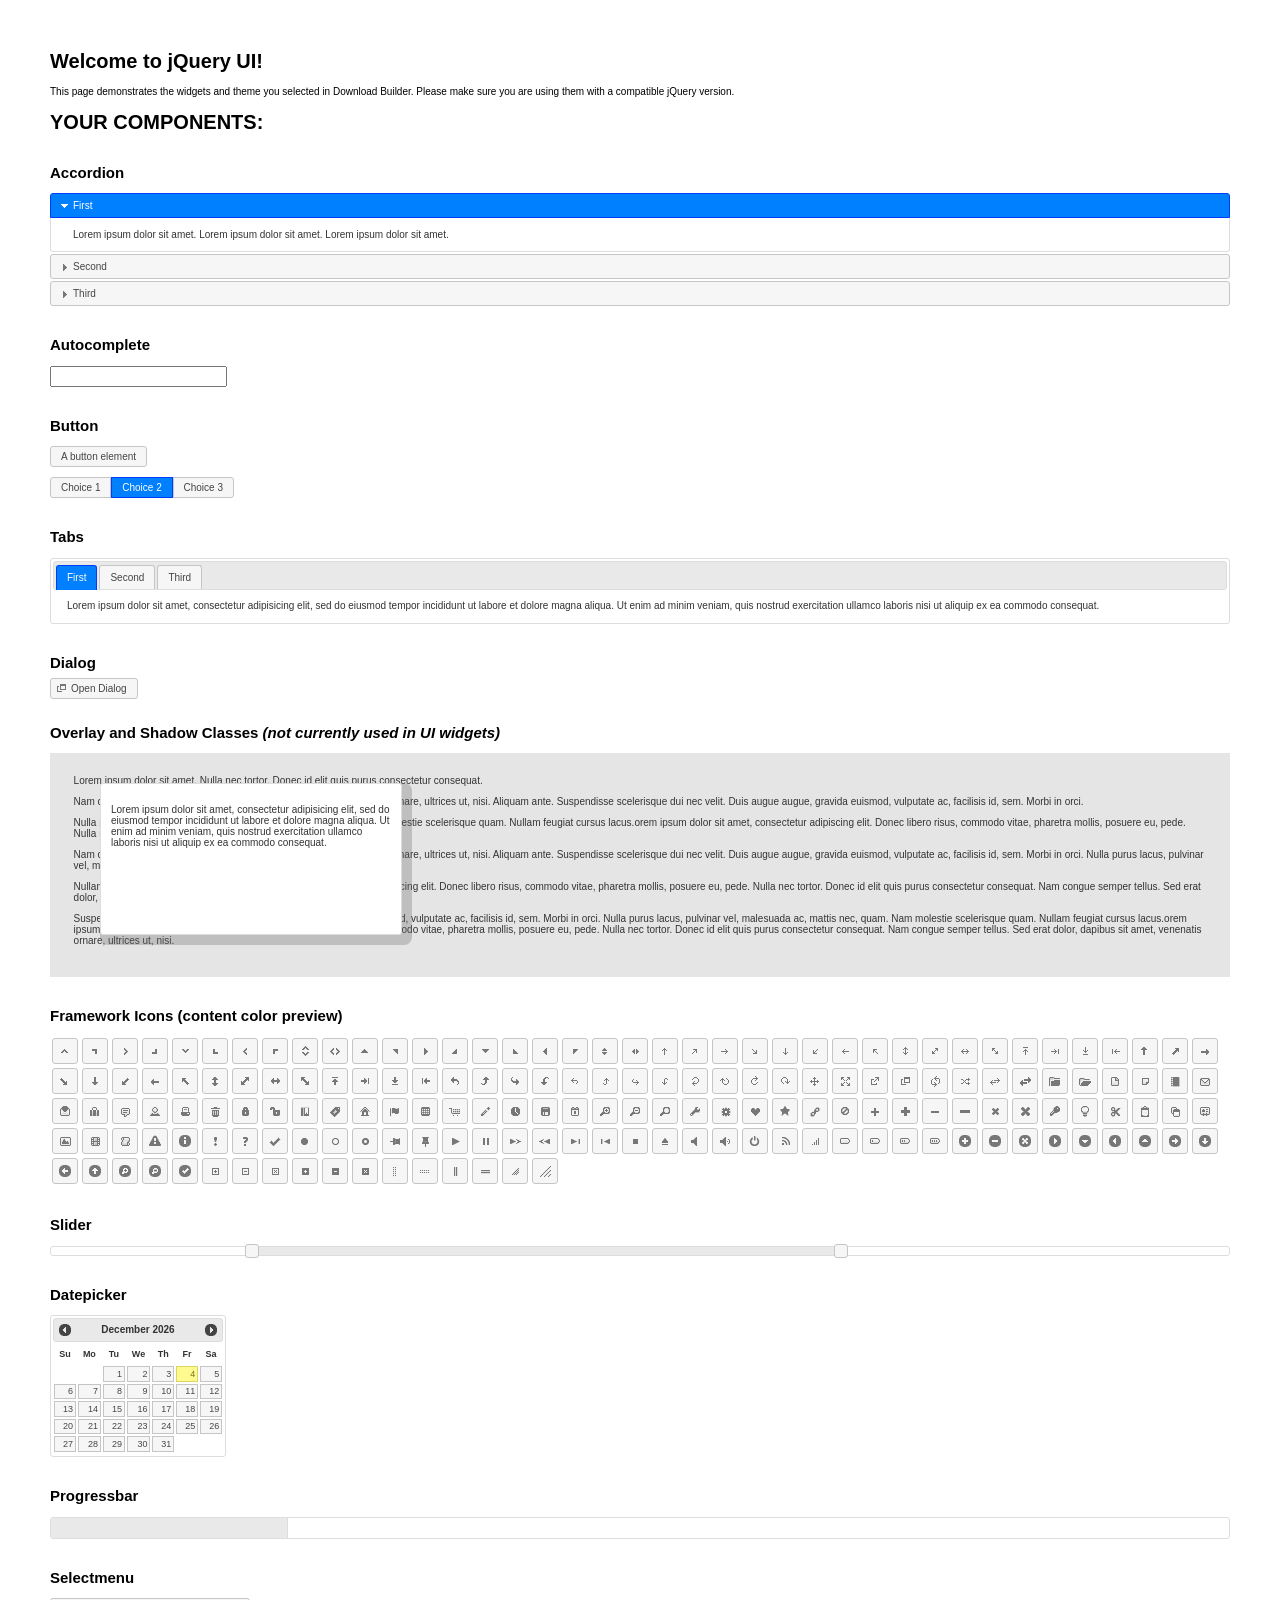
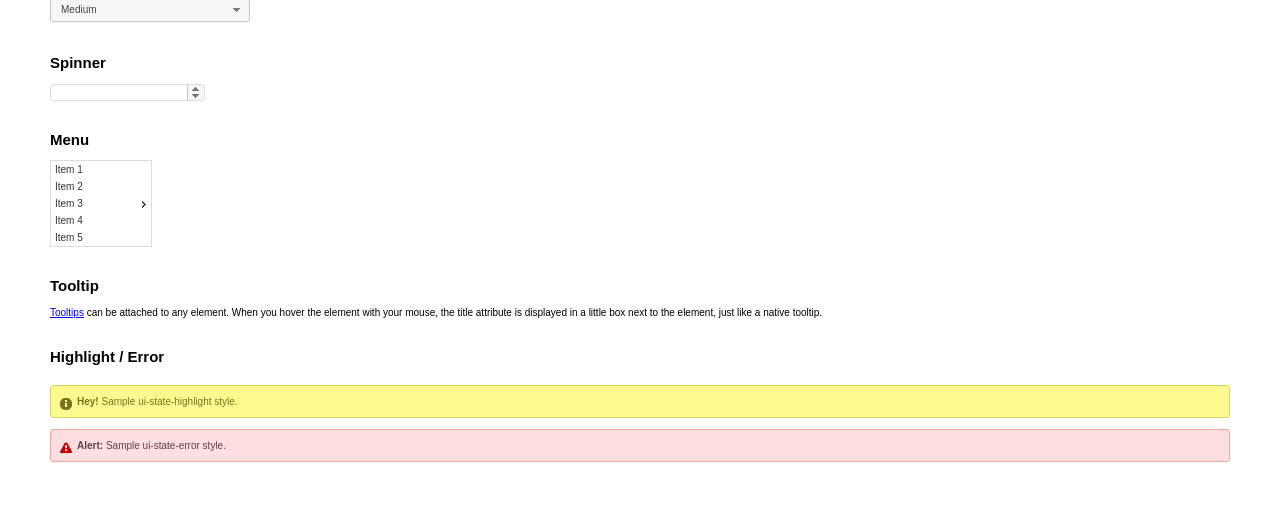
<file: _assets/scripts/jquery-ui-1.11.3/index.html>
<!doctype html>
<html lang="us">
<head>
	<meta charset="utf-8">
	<title>jQuery UI Example Page</title>
	<link href="jquery-ui.css" rel="stylesheet">
	<style>
	body{
		font: 62.5% "Trebuchet MS", sans-serif;
		margin: 50px;
	}
	.demoHeaders {
		margin-top: 2em;
	}
	#dialog-link {
		padding: .4em 1em .4em 20px;
		text-decoration: none;
		position: relative;
	}
	#dialog-link span.ui-icon {
		margin: 0 5px 0 0;
		position: absolute;
		left: .2em;
		top: 50%;
		margin-top: -8px;
	}
	#icons {
		margin: 0;
		padding: 0;
	}
	#icons li {
		margin: 2px;
		position: relative;
		padding: 4px 0;
		cursor: pointer;
		float: left;
		list-style: none;
	}
	#icons span.ui-icon {
		float: left;
		margin: 0 4px;
	}
	.fakewindowcontain .ui-widget-overlay {
		position: absolute;
	}
	select {
		width: 200px;
	}
	</style>
</head>
<body>

<h1>Welcome to jQuery UI!</h1>

<div class="ui-widget">
	<p>This page demonstrates the widgets and theme you selected in Download Builder. Please make sure you are using them with a compatible jQuery version.</p>
</div>

<h1>YOUR COMPONENTS:</h1>


<!-- Accordion -->
<h2 class="demoHeaders">Accordion</h2>
<div id="accordion">
	<h3>First</h3>
	<div>Lorem ipsum dolor sit amet. Lorem ipsum dolor sit amet. Lorem ipsum dolor sit amet.</div>
	<h3>Second</h3>
	<div>Phasellus mattis tincidunt nibh.</div>
	<h3>Third</h3>
	<div>Nam dui erat, auctor a, dignissim quis.</div>
</div>



<!-- Autocomplete -->
<h2 class="demoHeaders">Autocomplete</h2>
<div>
	<input id="autocomplete" title="type &quot;a&quot;">
</div>



<!-- Button -->
<h2 class="demoHeaders">Button</h2>
<button id="button">A button element</button>
<form style="margin-top: 1em;">
	<div id="radioset">
		<input type="radio" id="radio1" name="radio"><label for="radio1">Choice 1</label>
		<input type="radio" id="radio2" name="radio" checked="checked"><label for="radio2">Choice 2</label>
		<input type="radio" id="radio3" name="radio"><label for="radio3">Choice 3</label>
	</div>
</form>



<!-- Tabs -->
<h2 class="demoHeaders">Tabs</h2>
<div id="tabs">
	<ul>
		<li><a href="#tabs-1">First</a></li>
		<li><a href="#tabs-2">Second</a></li>
		<li><a href="#tabs-3">Third</a></li>
	</ul>
	<div id="tabs-1">Lorem ipsum dolor sit amet, consectetur adipisicing elit, sed do eiusmod tempor incididunt ut labore et dolore magna aliqua. Ut enim ad minim veniam, quis nostrud exercitation ullamco laboris nisi ut aliquip ex ea commodo consequat.</div>
	<div id="tabs-2">Phasellus mattis tincidunt nibh. Cras orci urna, blandit id, pretium vel, aliquet ornare, felis. Maecenas scelerisque sem non nisl. Fusce sed lorem in enim dictum bibendum.</div>
	<div id="tabs-3">Nam dui erat, auctor a, dignissim quis, sollicitudin eu, felis. Pellentesque nisi urna, interdum eget, sagittis et, consequat vestibulum, lacus. Mauris porttitor ullamcorper augue.</div>
</div>



<!-- Dialog NOTE: Dialog is not generated by UI in this demo so it can be visually styled in themeroller-->
<h2 class="demoHeaders">Dialog</h2>
<p><a href="#" id="dialog-link" class="ui-state-default ui-corner-all"><span class="ui-icon ui-icon-newwin"></span>Open Dialog</a></p>

<h2 class="demoHeaders">Overlay and Shadow Classes <em>(not currently used in UI widgets)</em></h2>
<div style="position: relative; width: 96%; height: 200px; padding:1% 2%; overflow:hidden;" class="fakewindowcontain">
	<p>Lorem ipsum dolor sit amet,  Nulla nec tortor. Donec id elit quis purus consectetur consequat. </p><p>Nam congue semper tellus. Sed erat dolor, dapibus sit amet, venenatis ornare, ultrices ut, nisi. Aliquam ante. Suspendisse scelerisque dui nec velit. Duis augue augue, gravida euismod, vulputate ac, facilisis id, sem. Morbi in orci. </p><p>Nulla purus lacus, pulvinar vel, malesuada ac, mattis nec, quam. Nam molestie scelerisque quam. Nullam feugiat cursus lacus.orem ipsum dolor sit amet, consectetur adipiscing elit. Donec libero risus, commodo vitae, pharetra mollis, posuere eu, pede. Nulla nec tortor. Donec id elit quis purus consectetur consequat. </p><p>Nam congue semper tellus. Sed erat dolor, dapibus sit amet, venenatis ornare, ultrices ut, nisi. Aliquam ante. Suspendisse scelerisque dui nec velit. Duis augue augue, gravida euismod, vulputate ac, facilisis id, sem. Morbi in orci. Nulla purus lacus, pulvinar vel, malesuada ac, mattis nec, quam. Nam molestie scelerisque quam. </p><p>Nullam feugiat cursus lacus.orem ipsum dolor sit amet, consectetur adipiscing elit. Donec libero risus, commodo vitae, pharetra mollis, posuere eu, pede. Nulla nec tortor. Donec id elit quis purus consectetur consequat. Nam congue semper tellus. Sed erat dolor, dapibus sit amet, venenatis ornare, ultrices ut, nisi. Aliquam ante. </p><p>Suspendisse scelerisque dui nec velit. Duis augue augue, gravida euismod, vulputate ac, facilisis id, sem. Morbi in orci. Nulla purus lacus, pulvinar vel, malesuada ac, mattis nec, quam. Nam molestie scelerisque quam. Nullam feugiat cursus lacus.orem ipsum dolor sit amet, consectetur adipiscing elit. Donec libero risus, commodo vitae, pharetra mollis, posuere eu, pede. Nulla nec tortor. Donec id elit quis purus consectetur consequat. Nam congue semper tellus. Sed erat dolor, dapibus sit amet, venenatis ornare, ultrices ut, nisi. </p>

	<!-- ui-dialog -->
	<div class="ui-overlay"><div class="ui-widget-overlay"></div><div class="ui-widget-shadow ui-corner-all" style="width: 302px; height: 152px; position: absolute; left: 50px; top: 30px;"></div></div>
	<div style="position: absolute; width: 280px; height: 130px;left: 50px; top: 30px; padding: 10px;" class="ui-widget ui-widget-content ui-corner-all">
		<div class="ui-dialog-content ui-widget-content" style="background: none; border: 0;">
			<p>Lorem ipsum dolor sit amet, consectetur adipisicing elit, sed do eiusmod tempor incididunt ut labore et dolore magna aliqua. Ut enim ad minim veniam, quis nostrud exercitation ullamco laboris nisi ut aliquip ex ea commodo consequat.</p>
		</div>
	</div>

</div>

<!-- ui-dialog -->
<div id="dialog" title="Dialog Title">
	<p>Lorem ipsum dolor sit amet, consectetur adipisicing elit, sed do eiusmod tempor incididunt ut labore et dolore magna aliqua. Ut enim ad minim veniam, quis nostrud exercitation ullamco laboris nisi ut aliquip ex ea commodo consequat.</p>
</div>



<h2 class="demoHeaders">Framework Icons (content color preview)</h2>
<ul id="icons" class="ui-widget ui-helper-clearfix">
	<li class="ui-state-default ui-corner-all" title=".ui-icon-carat-1-n"><span class="ui-icon ui-icon-carat-1-n"></span></li>
	<li class="ui-state-default ui-corner-all" title=".ui-icon-carat-1-ne"><span class="ui-icon ui-icon-carat-1-ne"></span></li>
	<li class="ui-state-default ui-corner-all" title=".ui-icon-carat-1-e"><span class="ui-icon ui-icon-carat-1-e"></span></li>
	<li class="ui-state-default ui-corner-all" title=".ui-icon-carat-1-se"><span class="ui-icon ui-icon-carat-1-se"></span></li>
	<li class="ui-state-default ui-corner-all" title=".ui-icon-carat-1-s"><span class="ui-icon ui-icon-carat-1-s"></span></li>
	<li class="ui-state-default ui-corner-all" title=".ui-icon-carat-1-sw"><span class="ui-icon ui-icon-carat-1-sw"></span></li>
	<li class="ui-state-default ui-corner-all" title=".ui-icon-carat-1-w"><span class="ui-icon ui-icon-carat-1-w"></span></li>
	<li class="ui-state-default ui-corner-all" title=".ui-icon-carat-1-nw"><span class="ui-icon ui-icon-carat-1-nw"></span></li>
	<li class="ui-state-default ui-corner-all" title=".ui-icon-carat-2-n-s"><span class="ui-icon ui-icon-carat-2-n-s"></span></li>
	<li class="ui-state-default ui-corner-all" title=".ui-icon-carat-2-e-w"><span class="ui-icon ui-icon-carat-2-e-w"></span></li>
	<li class="ui-state-default ui-corner-all" title=".ui-icon-triangle-1-n"><span class="ui-icon ui-icon-triangle-1-n"></span></li>
	<li class="ui-state-default ui-corner-all" title=".ui-icon-triangle-1-ne"><span class="ui-icon ui-icon-triangle-1-ne"></span></li>
	<li class="ui-state-default ui-corner-all" title=".ui-icon-triangle-1-e"><span class="ui-icon ui-icon-triangle-1-e"></span></li>
	<li class="ui-state-default ui-corner-all" title=".ui-icon-triangle-1-se"><span class="ui-icon ui-icon-triangle-1-se"></span></li>
	<li class="ui-state-default ui-corner-all" title=".ui-icon-triangle-1-s"><span class="ui-icon ui-icon-triangle-1-s"></span></li>
	<li class="ui-state-default ui-corner-all" title=".ui-icon-triangle-1-sw"><span class="ui-icon ui-icon-triangle-1-sw"></span></li>
	<li class="ui-state-default ui-corner-all" title=".ui-icon-triangle-1-w"><span class="ui-icon ui-icon-triangle-1-w"></span></li>
	<li class="ui-state-default ui-corner-all" title=".ui-icon-triangle-1-nw"><span class="ui-icon ui-icon-triangle-1-nw"></span></li>
	<li class="ui-state-default ui-corner-all" title=".ui-icon-triangle-2-n-s"><span class="ui-icon ui-icon-triangle-2-n-s"></span></li>
	<li class="ui-state-default ui-corner-all" title=".ui-icon-triangle-2-e-w"><span class="ui-icon ui-icon-triangle-2-e-w"></span></li>
	<li class="ui-state-default ui-corner-all" title=".ui-icon-arrow-1-n"><span class="ui-icon ui-icon-arrow-1-n"></span></li>
	<li class="ui-state-default ui-corner-all" title=".ui-icon-arrow-1-ne"><span class="ui-icon ui-icon-arrow-1-ne"></span></li>
	<li class="ui-state-default ui-corner-all" title=".ui-icon-arrow-1-e"><span class="ui-icon ui-icon-arrow-1-e"></span></li>
	<li class="ui-state-default ui-corner-all" title=".ui-icon-arrow-1-se"><span class="ui-icon ui-icon-arrow-1-se"></span></li>
	<li class="ui-state-default ui-corner-all" title=".ui-icon-arrow-1-s"><span class="ui-icon ui-icon-arrow-1-s"></span></li>
	<li class="ui-state-default ui-corner-all" title=".ui-icon-arrow-1-sw"><span class="ui-icon ui-icon-arrow-1-sw"></span></li>
	<li class="ui-state-default ui-corner-all" title=".ui-icon-arrow-1-w"><span class="ui-icon ui-icon-arrow-1-w"></span></li>
	<li class="ui-state-default ui-corner-all" title=".ui-icon-arrow-1-nw"><span class="ui-icon ui-icon-arrow-1-nw"></span></li>
	<li class="ui-state-default ui-corner-all" title=".ui-icon-arrow-2-n-s"><span class="ui-icon ui-icon-arrow-2-n-s"></span></li>
	<li class="ui-state-default ui-corner-all" title=".ui-icon-arrow-2-ne-sw"><span class="ui-icon ui-icon-arrow-2-ne-sw"></span></li>
	<li class="ui-state-default ui-corner-all" title=".ui-icon-arrow-2-e-w"><span class="ui-icon ui-icon-arrow-2-e-w"></span></li>
	<li class="ui-state-default ui-corner-all" title=".ui-icon-arrow-2-se-nw"><span class="ui-icon ui-icon-arrow-2-se-nw"></span></li>
	<li class="ui-state-default ui-corner-all" title=".ui-icon-arrowstop-1-n"><span class="ui-icon ui-icon-arrowstop-1-n"></span></li>
	<li class="ui-state-default ui-corner-all" title=".ui-icon-arrowstop-1-e"><span class="ui-icon ui-icon-arrowstop-1-e"></span></li>
	<li class="ui-state-default ui-corner-all" title=".ui-icon-arrowstop-1-s"><span class="ui-icon ui-icon-arrowstop-1-s"></span></li>
	<li class="ui-state-default ui-corner-all" title=".ui-icon-arrowstop-1-w"><span class="ui-icon ui-icon-arrowstop-1-w"></span></li>
	<li class="ui-state-default ui-corner-all" title=".ui-icon-arrowthick-1-n"><span class="ui-icon ui-icon-arrowthick-1-n"></span></li>
	<li class="ui-state-default ui-corner-all" title=".ui-icon-arrowthick-1-ne"><span class="ui-icon ui-icon-arrowthick-1-ne"></span></li>
	<li class="ui-state-default ui-corner-all" title=".ui-icon-arrowthick-1-e"><span class="ui-icon ui-icon-arrowthick-1-e"></span></li>
	<li class="ui-state-default ui-corner-all" title=".ui-icon-arrowthick-1-se"><span class="ui-icon ui-icon-arrowthick-1-se"></span></li>
	<li class="ui-state-default ui-corner-all" title=".ui-icon-arrowthick-1-s"><span class="ui-icon ui-icon-arrowthick-1-s"></span></li>
	<li class="ui-state-default ui-corner-all" title=".ui-icon-arrowthick-1-sw"><span class="ui-icon ui-icon-arrowthick-1-sw"></span></li>
	<li class="ui-state-default ui-corner-all" title=".ui-icon-arrowthick-1-w"><span class="ui-icon ui-icon-arrowthick-1-w"></span></li>
	<li class="ui-state-default ui-corner-all" title=".ui-icon-arrowthick-1-nw"><span class="ui-icon ui-icon-arrowthick-1-nw"></span></li>
	<li class="ui-state-default ui-corner-all" title=".ui-icon-arrowthick-2-n-s"><span class="ui-icon ui-icon-arrowthick-2-n-s"></span></li>
	<li class="ui-state-default ui-corner-all" title=".ui-icon-arrowthick-2-ne-sw"><span class="ui-icon ui-icon-arrowthick-2-ne-sw"></span></li>
	<li class="ui-state-default ui-corner-all" title=".ui-icon-arrowthick-2-e-w"><span class="ui-icon ui-icon-arrowthick-2-e-w"></span></li>
	<li class="ui-state-default ui-corner-all" title=".ui-icon-arrowthick-2-se-nw"><span class="ui-icon ui-icon-arrowthick-2-se-nw"></span></li>
	<li class="ui-state-default ui-corner-all" title=".ui-icon-arrowthickstop-1-n"><span class="ui-icon ui-icon-arrowthickstop-1-n"></span></li>
	<li class="ui-state-default ui-corner-all" title=".ui-icon-arrowthickstop-1-e"><span class="ui-icon ui-icon-arrowthickstop-1-e"></span></li>
	<li class="ui-state-default ui-corner-all" title=".ui-icon-arrowthickstop-1-s"><span class="ui-icon ui-icon-arrowthickstop-1-s"></span></li>
	<li class="ui-state-default ui-corner-all" title=".ui-icon-arrowthickstop-1-w"><span class="ui-icon ui-icon-arrowthickstop-1-w"></span></li>
	<li class="ui-state-default ui-corner-all" title=".ui-icon-arrowreturnthick-1-w"><span class="ui-icon ui-icon-arrowreturnthick-1-w"></span></li>
	<li class="ui-state-default ui-corner-all" title=".ui-icon-arrowreturnthick-1-n"><span class="ui-icon ui-icon-arrowreturnthick-1-n"></span></li>
	<li class="ui-state-default ui-corner-all" title=".ui-icon-arrowreturnthick-1-e"><span class="ui-icon ui-icon-arrowreturnthick-1-e"></span></li>
	<li class="ui-state-default ui-corner-all" title=".ui-icon-arrowreturnthick-1-s"><span class="ui-icon ui-icon-arrowreturnthick-1-s"></span></li>
	<li class="ui-state-default ui-corner-all" title=".ui-icon-arrowreturn-1-w"><span class="ui-icon ui-icon-arrowreturn-1-w"></span></li>
	<li class="ui-state-default ui-corner-all" title=".ui-icon-arrowreturn-1-n"><span class="ui-icon ui-icon-arrowreturn-1-n"></span></li>
	<li class="ui-state-default ui-corner-all" title=".ui-icon-arrowreturn-1-e"><span class="ui-icon ui-icon-arrowreturn-1-e"></span></li>
	<li class="ui-state-default ui-corner-all" title=".ui-icon-arrowreturn-1-s"><span class="ui-icon ui-icon-arrowreturn-1-s"></span></li>
	<li class="ui-state-default ui-corner-all" title=".ui-icon-arrowrefresh-1-w"><span class="ui-icon ui-icon-arrowrefresh-1-w"></span></li>
	<li class="ui-state-default ui-corner-all" title=".ui-icon-arrowrefresh-1-n"><span class="ui-icon ui-icon-arrowrefresh-1-n"></span></li>
	<li class="ui-state-default ui-corner-all" title=".ui-icon-arrowrefresh-1-e"><span class="ui-icon ui-icon-arrowrefresh-1-e"></span></li>
	<li class="ui-state-default ui-corner-all" title=".ui-icon-arrowrefresh-1-s"><span class="ui-icon ui-icon-arrowrefresh-1-s"></span></li>
	<li class="ui-state-default ui-corner-all" title=".ui-icon-arrow-4"><span class="ui-icon ui-icon-arrow-4"></span></li>
	<li class="ui-state-default ui-corner-all" title=".ui-icon-arrow-4-diag"><span class="ui-icon ui-icon-arrow-4-diag"></span></li>
	<li class="ui-state-default ui-corner-all" title=".ui-icon-extlink"><span class="ui-icon ui-icon-extlink"></span></li>
	<li class="ui-state-default ui-corner-all" title=".ui-icon-newwin"><span class="ui-icon ui-icon-newwin"></span></li>
	<li class="ui-state-default ui-corner-all" title=".ui-icon-refresh"><span class="ui-icon ui-icon-refresh"></span></li>
	<li class="ui-state-default ui-corner-all" title=".ui-icon-shuffle"><span class="ui-icon ui-icon-shuffle"></span></li>
	<li class="ui-state-default ui-corner-all" title=".ui-icon-transfer-e-w"><span class="ui-icon ui-icon-transfer-e-w"></span></li>
	<li class="ui-state-default ui-corner-all" title=".ui-icon-transferthick-e-w"><span class="ui-icon ui-icon-transferthick-e-w"></span></li>
	<li class="ui-state-default ui-corner-all" title=".ui-icon-folder-collapsed"><span class="ui-icon ui-icon-folder-collapsed"></span></li>
	<li class="ui-state-default ui-corner-all" title=".ui-icon-folder-open"><span class="ui-icon ui-icon-folder-open"></span></li>
	<li class="ui-state-default ui-corner-all" title=".ui-icon-document"><span class="ui-icon ui-icon-document"></span></li>
	<li class="ui-state-default ui-corner-all" title=".ui-icon-document-b"><span class="ui-icon ui-icon-document-b"></span></li>
	<li class="ui-state-default ui-corner-all" title=".ui-icon-note"><span class="ui-icon ui-icon-note"></span></li>
	<li class="ui-state-default ui-corner-all" title=".ui-icon-mail-closed"><span class="ui-icon ui-icon-mail-closed"></span></li>
	<li class="ui-state-default ui-corner-all" title=".ui-icon-mail-open"><span class="ui-icon ui-icon-mail-open"></span></li>
	<li class="ui-state-default ui-corner-all" title=".ui-icon-suitcase"><span class="ui-icon ui-icon-suitcase"></span></li>
	<li class="ui-state-default ui-corner-all" title=".ui-icon-comment"><span class="ui-icon ui-icon-comment"></span></li>
	<li class="ui-state-default ui-corner-all" title=".ui-icon-person"><span class="ui-icon ui-icon-person"></span></li>
	<li class="ui-state-default ui-corner-all" title=".ui-icon-print"><span class="ui-icon ui-icon-print"></span></li>
	<li class="ui-state-default ui-corner-all" title=".ui-icon-trash"><span class="ui-icon ui-icon-trash"></span></li>
	<li class="ui-state-default ui-corner-all" title=".ui-icon-locked"><span class="ui-icon ui-icon-locked"></span></li>
	<li class="ui-state-default ui-corner-all" title=".ui-icon-unlocked"><span class="ui-icon ui-icon-unlocked"></span></li>
	<li class="ui-state-default ui-corner-all" title=".ui-icon-bookmark"><span class="ui-icon ui-icon-bookmark"></span></li>
	<li class="ui-state-default ui-corner-all" title=".ui-icon-tag"><span class="ui-icon ui-icon-tag"></span></li>
	<li class="ui-state-default ui-corner-all" title=".ui-icon-home"><span class="ui-icon ui-icon-home"></span></li>
	<li class="ui-state-default ui-corner-all" title=".ui-icon-flag"><span class="ui-icon ui-icon-flag"></span></li>
	<li class="ui-state-default ui-corner-all" title=".ui-icon-calculator"><span class="ui-icon ui-icon-calculator"></span></li>
	<li class="ui-state-default ui-corner-all" title=".ui-icon-cart"><span class="ui-icon ui-icon-cart"></span></li>
	<li class="ui-state-default ui-corner-all" title=".ui-icon-pencil"><span class="ui-icon ui-icon-pencil"></span></li>
	<li class="ui-state-default ui-corner-all" title=".ui-icon-clock"><span class="ui-icon ui-icon-clock"></span></li>
	<li class="ui-state-default ui-corner-all" title=".ui-icon-disk"><span class="ui-icon ui-icon-disk"></span></li>
	<li class="ui-state-default ui-corner-all" title=".ui-icon-calendar"><span class="ui-icon ui-icon-calendar"></span></li>
	<li class="ui-state-default ui-corner-all" title=".ui-icon-zoomin"><span class="ui-icon ui-icon-zoomin"></span></li>
	<li class="ui-state-default ui-corner-all" title=".ui-icon-zoomout"><span class="ui-icon ui-icon-zoomout"></span></li>
	<li class="ui-state-default ui-corner-all" title=".ui-icon-search"><span class="ui-icon ui-icon-search"></span></li>
	<li class="ui-state-default ui-corner-all" title=".ui-icon-wrench"><span class="ui-icon ui-icon-wrench"></span></li>
	<li class="ui-state-default ui-corner-all" title=".ui-icon-gear"><span class="ui-icon ui-icon-gear"></span></li>
	<li class="ui-state-default ui-corner-all" title=".ui-icon-heart"><span class="ui-icon ui-icon-heart"></span></li>
	<li class="ui-state-default ui-corner-all" title=".ui-icon-star"><span class="ui-icon ui-icon-star"></span></li>
	<li class="ui-state-default ui-corner-all" title=".ui-icon-link"><span class="ui-icon ui-icon-link"></span></li>
	<li class="ui-state-default ui-corner-all" title=".ui-icon-cancel"><span class="ui-icon ui-icon-cancel"></span></li>
	<li class="ui-state-default ui-corner-all" title=".ui-icon-plus"><span class="ui-icon ui-icon-plus"></span></li>
	<li class="ui-state-default ui-corner-all" title=".ui-icon-plusthick"><span class="ui-icon ui-icon-plusthick"></span></li>
	<li class="ui-state-default ui-corner-all" title=".ui-icon-minus"><span class="ui-icon ui-icon-minus"></span></li>
	<li class="ui-state-default ui-corner-all" title=".ui-icon-minusthick"><span class="ui-icon ui-icon-minusthick"></span></li>
	<li class="ui-state-default ui-corner-all" title=".ui-icon-close"><span class="ui-icon ui-icon-close"></span></li>
	<li class="ui-state-default ui-corner-all" title=".ui-icon-closethick"><span class="ui-icon ui-icon-closethick"></span></li>
	<li class="ui-state-default ui-corner-all" title=".ui-icon-key"><span class="ui-icon ui-icon-key"></span></li>
	<li class="ui-state-default ui-corner-all" title=".ui-icon-lightbulb"><span class="ui-icon ui-icon-lightbulb"></span></li>
	<li class="ui-state-default ui-corner-all" title=".ui-icon-scissors"><span class="ui-icon ui-icon-scissors"></span></li>
	<li class="ui-state-default ui-corner-all" title=".ui-icon-clipboard"><span class="ui-icon ui-icon-clipboard"></span></li>
	<li class="ui-state-default ui-corner-all" title=".ui-icon-copy"><span class="ui-icon ui-icon-copy"></span></li>
	<li class="ui-state-default ui-corner-all" title=".ui-icon-contact"><span class="ui-icon ui-icon-contact"></span></li>
	<li class="ui-state-default ui-corner-all" title=".ui-icon-image"><span class="ui-icon ui-icon-image"></span></li>
	<li class="ui-state-default ui-corner-all" title=".ui-icon-video"><span class="ui-icon ui-icon-video"></span></li>
	<li class="ui-state-default ui-corner-all" title=".ui-icon-script"><span class="ui-icon ui-icon-script"></span></li>
	<li class="ui-state-default ui-corner-all" title=".ui-icon-alert"><span class="ui-icon ui-icon-alert"></span></li>
	<li class="ui-state-default ui-corner-all" title=".ui-icon-info"><span class="ui-icon ui-icon-info"></span></li>
	<li class="ui-state-default ui-corner-all" title=".ui-icon-notice"><span class="ui-icon ui-icon-notice"></span></li>
	<li class="ui-state-default ui-corner-all" title=".ui-icon-help"><span class="ui-icon ui-icon-help"></span></li>
	<li class="ui-state-default ui-corner-all" title=".ui-icon-check"><span class="ui-icon ui-icon-check"></span></li>
	<li class="ui-state-default ui-corner-all" title=".ui-icon-bullet"><span class="ui-icon ui-icon-bullet"></span></li>
	<li class="ui-state-default ui-corner-all" title=".ui-icon-radio-off"><span class="ui-icon ui-icon-radio-off"></span></li>
	<li class="ui-state-default ui-corner-all" title=".ui-icon-radio-on"><span class="ui-icon ui-icon-radio-on"></span></li>
	<li class="ui-state-default ui-corner-all" title=".ui-icon-pin-w"><span class="ui-icon ui-icon-pin-w"></span></li>
	<li class="ui-state-default ui-corner-all" title=".ui-icon-pin-s"><span class="ui-icon ui-icon-pin-s"></span></li>
	<li class="ui-state-default ui-corner-all" title=".ui-icon-play"><span class="ui-icon ui-icon-play"></span></li>
	<li class="ui-state-default ui-corner-all" title=".ui-icon-pause"><span class="ui-icon ui-icon-pause"></span></li>
	<li class="ui-state-default ui-corner-all" title=".ui-icon-seek-next"><span class="ui-icon ui-icon-seek-next"></span></li>
	<li class="ui-state-default ui-corner-all" title=".ui-icon-seek-prev"><span class="ui-icon ui-icon-seek-prev"></span></li>
	<li class="ui-state-default ui-corner-all" title=".ui-icon-seek-end"><span class="ui-icon ui-icon-seek-end"></span></li>
	<li class="ui-state-default ui-corner-all" title=".ui-icon-seek-first"><span class="ui-icon ui-icon-seek-first"></span></li>
	<li class="ui-state-default ui-corner-all" title=".ui-icon-stop"><span class="ui-icon ui-icon-stop"></span></li>
	<li class="ui-state-default ui-corner-all" title=".ui-icon-eject"><span class="ui-icon ui-icon-eject"></span></li>
	<li class="ui-state-default ui-corner-all" title=".ui-icon-volume-off"><span class="ui-icon ui-icon-volume-off"></span></li>
	<li class="ui-state-default ui-corner-all" title=".ui-icon-volume-on"><span class="ui-icon ui-icon-volume-on"></span></li>
	<li class="ui-state-default ui-corner-all" title=".ui-icon-power"><span class="ui-icon ui-icon-power"></span></li>
	<li class="ui-state-default ui-corner-all" title=".ui-icon-signal-diag"><span class="ui-icon ui-icon-signal-diag"></span></li>
	<li class="ui-state-default ui-corner-all" title=".ui-icon-signal"><span class="ui-icon ui-icon-signal"></span></li>
	<li class="ui-state-default ui-corner-all" title=".ui-icon-battery-0"><span class="ui-icon ui-icon-battery-0"></span></li>
	<li class="ui-state-default ui-corner-all" title=".ui-icon-battery-1"><span class="ui-icon ui-icon-battery-1"></span></li>
	<li class="ui-state-default ui-corner-all" title=".ui-icon-battery-2"><span class="ui-icon ui-icon-battery-2"></span></li>
	<li class="ui-state-default ui-corner-all" title=".ui-icon-battery-3"><span class="ui-icon ui-icon-battery-3"></span></li>
	<li class="ui-state-default ui-corner-all" title=".ui-icon-circle-plus"><span class="ui-icon ui-icon-circle-plus"></span></li>
	<li class="ui-state-default ui-corner-all" title=".ui-icon-circle-minus"><span class="ui-icon ui-icon-circle-minus"></span></li>
	<li class="ui-state-default ui-corner-all" title=".ui-icon-circle-close"><span class="ui-icon ui-icon-circle-close"></span></li>
	<li class="ui-state-default ui-corner-all" title=".ui-icon-circle-triangle-e"><span class="ui-icon ui-icon-circle-triangle-e"></span></li>
	<li class="ui-state-default ui-corner-all" title=".ui-icon-circle-triangle-s"><span class="ui-icon ui-icon-circle-triangle-s"></span></li>
	<li class="ui-state-default ui-corner-all" title=".ui-icon-circle-triangle-w"><span class="ui-icon ui-icon-circle-triangle-w"></span></li>
	<li class="ui-state-default ui-corner-all" title=".ui-icon-circle-triangle-n"><span class="ui-icon ui-icon-circle-triangle-n"></span></li>
	<li class="ui-state-default ui-corner-all" title=".ui-icon-circle-arrow-e"><span class="ui-icon ui-icon-circle-arrow-e"></span></li>
	<li class="ui-state-default ui-corner-all" title=".ui-icon-circle-arrow-s"><span class="ui-icon ui-icon-circle-arrow-s"></span></li>
	<li class="ui-state-default ui-corner-all" title=".ui-icon-circle-arrow-w"><span class="ui-icon ui-icon-circle-arrow-w"></span></li>
	<li class="ui-state-default ui-corner-all" title=".ui-icon-circle-arrow-n"><span class="ui-icon ui-icon-circle-arrow-n"></span></li>
	<li class="ui-state-default ui-corner-all" title=".ui-icon-circle-zoomin"><span class="ui-icon ui-icon-circle-zoomin"></span></li>
	<li class="ui-state-default ui-corner-all" title=".ui-icon-circle-zoomout"><span class="ui-icon ui-icon-circle-zoomout"></span></li>
	<li class="ui-state-default ui-corner-all" title=".ui-icon-circle-check"><span class="ui-icon ui-icon-circle-check"></span></li>
	<li class="ui-state-default ui-corner-all" title=".ui-icon-circlesmall-plus"><span class="ui-icon ui-icon-circlesmall-plus"></span></li>
	<li class="ui-state-default ui-corner-all" title=".ui-icon-circlesmall-minus"><span class="ui-icon ui-icon-circlesmall-minus"></span></li>
	<li class="ui-state-default ui-corner-all" title=".ui-icon-circlesmall-close"><span class="ui-icon ui-icon-circlesmall-close"></span></li>
	<li class="ui-state-default ui-corner-all" title=".ui-icon-squaresmall-plus"><span class="ui-icon ui-icon-squaresmall-plus"></span></li>
	<li class="ui-state-default ui-corner-all" title=".ui-icon-squaresmall-minus"><span class="ui-icon ui-icon-squaresmall-minus"></span></li>
	<li class="ui-state-default ui-corner-all" title=".ui-icon-squaresmall-close"><span class="ui-icon ui-icon-squaresmall-close"></span></li>
	<li class="ui-state-default ui-corner-all" title=".ui-icon-grip-dotted-vertical"><span class="ui-icon ui-icon-grip-dotted-vertical"></span></li>
	<li class="ui-state-default ui-corner-all" title=".ui-icon-grip-dotted-horizontal"><span class="ui-icon ui-icon-grip-dotted-horizontal"></span></li>
	<li class="ui-state-default ui-corner-all" title=".ui-icon-grip-solid-vertical"><span class="ui-icon ui-icon-grip-solid-vertical"></span></li>
	<li class="ui-state-default ui-corner-all" title=".ui-icon-grip-solid-horizontal"><span class="ui-icon ui-icon-grip-solid-horizontal"></span></li>
	<li class="ui-state-default ui-corner-all" title=".ui-icon-gripsmall-diagonal-se"><span class="ui-icon ui-icon-gripsmall-diagonal-se"></span></li>
	<li class="ui-state-default ui-corner-all" title=".ui-icon-grip-diagonal-se"><span class="ui-icon ui-icon-grip-diagonal-se"></span></li>
</ul>


<!-- Slider -->
<h2 class="demoHeaders">Slider</h2>
<div id="slider"></div>



<!-- Datepicker -->
<h2 class="demoHeaders">Datepicker</h2>
<div id="datepicker"></div>



<!-- Progressbar -->
<h2 class="demoHeaders">Progressbar</h2>
<div id="progressbar"></div>



<!-- Progressbar -->
<h2 class="demoHeaders">Selectmenu</h2>
<select id="selectmenu">
	<option>Slower</option>
	<option>Slow</option>
	<option selected="selected">Medium</option>
	<option>Fast</option>
	<option>Faster</option>
</select>



<!-- Spinner -->
<h2 class="demoHeaders">Spinner</h2>
<input id="spinner">



<!-- Menu -->
<h2 class="demoHeaders">Menu</h2>
<ul style="width:100px;" id="menu">
	<li>Item 1</li>
	<li>Item 2</li>
	<li>Item 3
		<ul>
			<li>Item 3-1</li>
			<li>Item 3-2</li>
			<li>Item 3-3</li>
			<li>Item 3-4</li>
			<li>Item 3-5</li>
		</ul>
	</li>
	<li>Item 4</li>
	<li>Item 5</li>
</ul>



<!-- Tooltip -->
<h2 class="demoHeaders">Tooltip</h2>
<p id="tooltip">
	<a href="#" title="That&apos;s what this widget is">Tooltips</a> can be attached to any element. When you hover
the element with your mouse, the title attribute is displayed in a little box next to the element, just like a native tooltip.
</p>


<!-- Highlight / Error -->
<h2 class="demoHeaders">Highlight / Error</h2>
<div class="ui-widget">
	<div class="ui-state-highlight ui-corner-all" style="margin-top: 20px; padding: 0 .7em;">
		<p><span class="ui-icon ui-icon-info" style="float: left; margin-right: .3em;"></span>
		<strong>Hey!</strong> Sample ui-state-highlight style.</p>
	</div>
</div>
<br>
<div class="ui-widget">
	<div class="ui-state-error ui-corner-all" style="padding: 0 .7em;">
		<p><span class="ui-icon ui-icon-alert" style="float: left; margin-right: .3em;"></span>
		<strong>Alert:</strong> Sample ui-state-error style.</p>
	</div>
</div>

<script src="../jquery/jquery-1.10.2.min.js"></script>
<script src="jquery-ui.js"></script>
<script>

$( "#accordion" ).accordion();



var availableTags = [
	"ActionScript",
	"AppleScript",
	"Asp",
	"BASIC",
	"C",
	"C++",
	"Clojure",
	"COBOL",
	"ColdFusion",
	"Erlang",
	"Fortran",
	"Groovy",
	"Haskell",
	"Java",
	"JavaScript",
	"Lisp",
	"Perl",
	"PHP",
	"Python",
	"Ruby",
	"Scala",
	"Scheme"
];
$( "#autocomplete" ).autocomplete({
	source: availableTags
});



$( "#button" ).button();
$( "#radioset" ).buttonset();



$( "#tabs" ).tabs();



$( "#dialog" ).dialog({
	autoOpen: false,
	width: 400,
	buttons: [
		{
			text: "Ok",
			click: function() {
				$( this ).dialog( "close" );
			}
		},
		{
			text: "Cancel",
			click: function() {
				$( this ).dialog( "close" );
			}
		}
	]
});

// Link to open the dialog
$( "#dialog-link" ).click(function( event ) {
	$( "#dialog" ).dialog( "open" );
	event.preventDefault();
});



$( "#datepicker" ).datepicker({
	inline: true
});



$( "#slider" ).slider({
	range: true,
	values: [ 17, 67 ]
});



$( "#progressbar" ).progressbar({
	value: 20
});



$( "#spinner" ).spinner();



$( "#menu" ).menu();



$( "#tooltip" ).tooltip();



$( "#selectmenu" ).selectmenu();


// Hover states on the static widgets
$( "#dialog-link, #icons li" ).hover(
	function() {
		$( this ).addClass( "ui-state-hover" );
	},
	function() {
		$( this ).removeClass( "ui-state-hover" );
	}
);
</script>
</body>
</html>
</file>
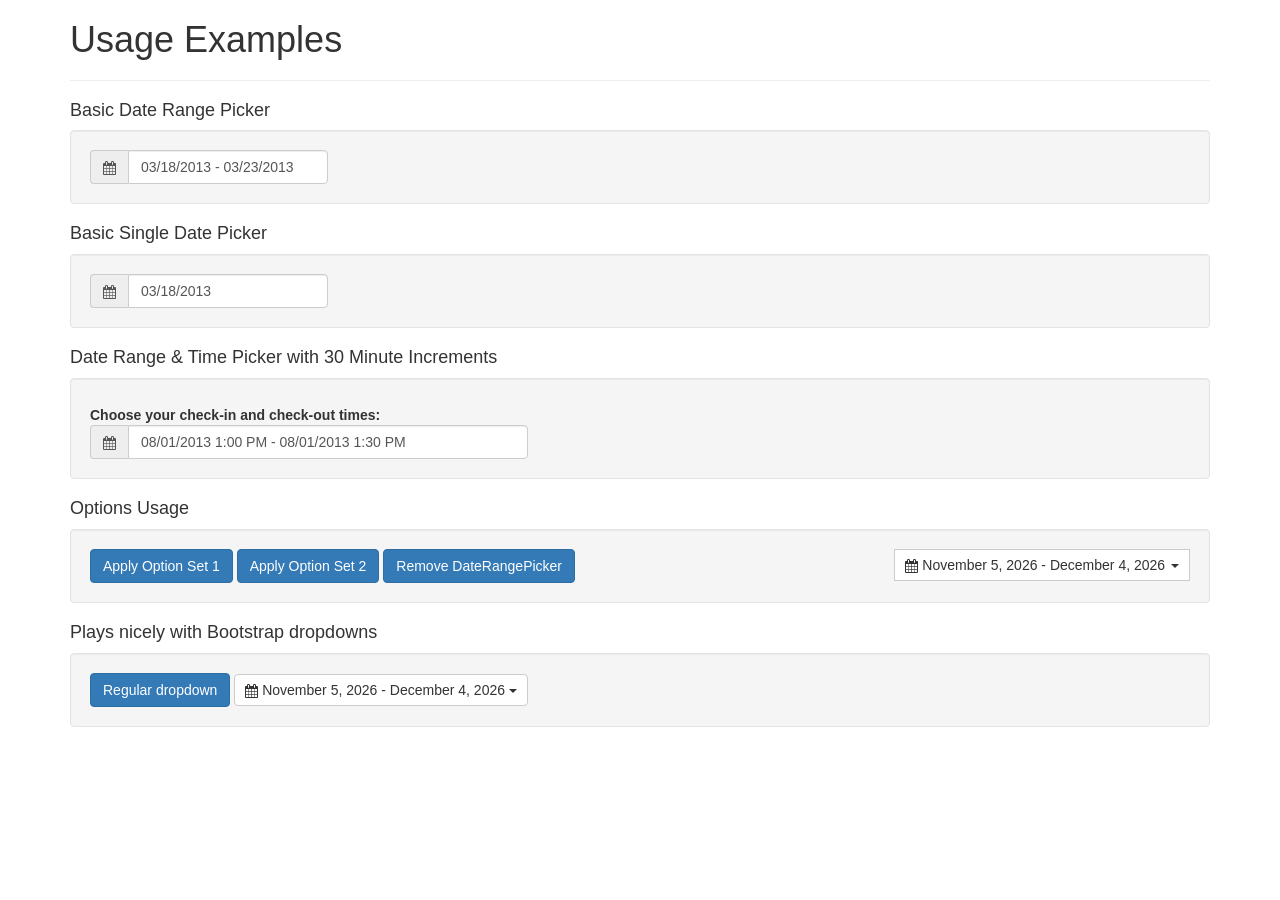
<file: _assets/scripts/bootstrap/daterangepicker/examples.html>
<!DOCTYPE html>
<html dir="ltr" lang="en-US">
   <head>
      <meta charset="UTF-8" />
      <title>A date range picker for Bootstrap</title>
      <link href="http://netdna.bootstrapcdn.com/bootstrap/3.0.0/css/bootstrap.min.css" rel="stylesheet">
      <link href="http://netdna.bootstrapcdn.com/font-awesome/4.0.3/css/font-awesome.min.css" rel="stylesheet">
      <link rel="stylesheet" type="text/css" media="all" href="../../../styles/bootstrap/daterangepicker-bs3.css" />
      <script type="text/javascript" src="https://ajax.googleapis.com/ajax/libs/jquery/1.8.1/jquery.min.js"></script>
      <script type="text/javascript" src="http://netdna.bootstrapcdn.com/bootstrap/3.1.1/js/bootstrap.min.js"></script>
      <script type="text/javascript" src="moment.js"></script>
      <script type="text/javascript" src="daterangepicker.js"></script>
   </head>
   <body>

      <div class="container">
         <div class="span12">

          <h1>Usage Examples</h1>

          <hr />

            <h4>Basic Date Range Picker</h4>
            <div class="well">

               <form class="form-horizontal">
                 <fieldset>
                  <div class="control-group">
                    <div class="controls">
                     <div class="input-prepend input-group">
                       <span class="add-on input-group-addon"><i class="glyphicon glyphicon-calendar fa fa-calendar"></i></span><input type="text" style="width: 200px" name="reservation" id="reservation" class="form-control" value="03/18/2013 - 03/23/2013" /> 
                     </div>
                    </div>
                  </div>
                 </fieldset>
               </form>

               <script type="text/javascript">
               $(document).ready(function() {
                  $('#reservation').daterangepicker(null, function(start, end, label) {
                    console.log(start.toISOString(), end.toISOString(), label);
                  });
               });
               </script>

            </div>


            <h4>Basic Single Date Picker</h4>
            <div class="well">

               <form class="form-horizontal">
                 <fieldset>
                  <div class="control-group">
                    <div class="controls">
                     <div class="input-prepend input-group">
                       <span class="add-on input-group-addon"><i class="glyphicon glyphicon-calendar fa fa-calendar"></i></span><input type="text" style="width: 200px" name="birthday" id="birthday" class="form-control" value="03/18/2013" /> 
                     </div>
                    </div>
                  </div>
                 </fieldset>
               </form>

               <script type="text/javascript">
               $(document).ready(function() {
                  $('#birthday').daterangepicker({ singleDatePicker: true }, function(start, end, label) {
                    console.log(start.toISOString(), end.toISOString(), label);
                  });
               });
               </script>

            </div>

            <h4>Date Range &amp; Time Picker with 30 Minute Increments</h4>
            <div class="well">

               <form class="form-horizontal">
                 <fieldset>
                  <div class="control-group">
                    <label class="control-label" for="reservationtime">Choose your check-in and check-out times:</label>
                    <div class="controls">
                     <div class="input-prepend input-group">
                       <span class="add-on input-group-addon"><i class="glyphicon glyphicon-calendar fa fa-calendar"></i></span>
                       <input type="text" style="width: 400px" name="reservation" id="reservationtime" class="form-control" value="08/01/2013 1:00 PM - 08/01/2013 1:30 PM"  class="span4"/>
                     </div>
                    </div>
                  </div>
                 </fieldset>
               </form>

               <script type="text/javascript">
               $(document).ready(function() {
                  $('#reservationtime').daterangepicker({
                    timePicker: true,
                    timePickerIncrement: 30,
                    format: 'MM/DD/YYYY h:mm A'
                  }, function(start, end, label) {
                    console.log(start.toISOString(), end.toISOString(), label);
                  });
               });
               </script>

            </div>            

            <h4>Options Usage</h4>

            <div class="well" style="overflow: auto">

              <button id="options1" class="btn btn-primary">Apply Option Set 1</button>

              <button id="options2" class="btn btn-primary">Apply Option Set 2</button>

              <button id="destroy" class="btn btn-primary">Remove DateRangePicker</button>

               <div id="reportrange" class="pull-right" style="background: #fff; cursor: pointer; padding: 5px 10px; border: 1px solid #ccc">
                  <i class="glyphicon glyphicon-calendar fa fa-calendar"></i>
                  <span></span> <b class="caret"></b>
               </div>

               <script type="text/javascript">
               $(document).ready(function() {

                  var cb = function(start, end, label) {
                    console.log(start.toISOString(), end.toISOString(), label);
                    $('#reportrange span').html(start.format('MMMM D, YYYY') + ' - ' + end.format('MMMM D, YYYY'));
                    //alert("Callback has fired: [" + start.format('MMMM D, YYYY') + " to " + end.format('MMMM D, YYYY') + ", label = " + label + "]");
                  }

                  var optionSet1 = {
                    startDate: moment().subtract('days', 29),
                    endDate: moment(),
                    minDate: '01/01/2012',
                    maxDate: '12/31/2014',
                    dateLimit: { days: 60 },
                    showDropdowns: true,
                    showWeekNumbers: true,
                    timePicker: false,
                    timePickerIncrement: 1,
                    timePicker12Hour: true,
                    ranges: {
                       'Today': [moment(), moment()],
                       'Yesterday': [moment().subtract('days', 1), moment().subtract('days', 1)],
                       'Last 7 Days': [moment().subtract('days', 6), moment()],
                       'Last 30 Days': [moment().subtract('days', 29), moment()],
                       'This Month': [moment().startOf('month'), moment().endOf('month')],
                       'Last Month': [moment().subtract('month', 1).startOf('month'), moment().subtract('month', 1).endOf('month')]
                    },
                    opens: 'left',
                    buttonClasses: ['btn btn-default'],
                    applyClass: 'btn-small btn-primary',
                    cancelClass: 'btn-small',
                    format: 'MM/DD/YYYY',
                    separator: ' to ',
                    locale: {
                        applyLabel: 'Submit',
                        cancelLabel: 'Clear',
                        fromLabel: 'From',
                        toLabel: 'To',
                        customRangeLabel: 'Custom',
                        daysOfWeek: ['Su', 'Mo', 'Tu', 'We', 'Th', 'Fr','Sa'],
                        monthNames: ['January', 'February', 'March', 'April', 'May', 'June', 'July', 'August', 'September', 'October', 'November', 'December'],
                        firstDay: 1
                    }
                  };

                  var optionSet2 = {
                    startDate: moment().subtract('days', 7),
                    endDate: moment(),
                    opens: 'left',
                    ranges: {
                       'Today': [moment(), moment()],
                       'Yesterday': [moment().subtract('days', 1), moment().subtract('days', 1)],
                       'Last 7 Days': [moment().subtract('days', 6), moment()],
                       'Last 30 Days': [moment().subtract('days', 29), moment()],
                       'This Month': [moment().startOf('month'), moment().endOf('month')],
                       'Last Month': [moment().subtract('month', 1).startOf('month'), moment().subtract('month', 1).endOf('month')]
                    }
                  };

                  $('#reportrange span').html(moment().subtract('days', 29).format('MMMM D, YYYY') + ' - ' + moment().format('MMMM D, YYYY'));

                  $('#reportrange').daterangepicker(optionSet1, cb);

                  $('#reportrange').on('show.daterangepicker', function() { console.log("show event fired"); });
                  $('#reportrange').on('hide.daterangepicker', function() { console.log("hide event fired"); });
                  $('#reportrange').on('apply.daterangepicker', function(ev, picker) { 
                    console.log("apply event fired, start/end dates are " 
                      + picker.startDate.format('MMMM D, YYYY') 
                      + " to " 
                      + picker.endDate.format('MMMM D, YYYY')
                    ); 
                  });
                  $('#reportrange').on('cancel.daterangepicker', function(ev, picker) { console.log("cancel event fired"); });

                  $('#options1').click(function() {
                    $('#reportrange').data('daterangepicker').setOptions(optionSet1, cb);
                  });

                  $('#options2').click(function() {
                    $('#reportrange').data('daterangepicker').setOptions(optionSet2, cb);
                  });

                  $('#destroy').click(function() {
                    $('#reportrange').data('daterangepicker').remove();
                  });

               });
               </script>

            </div>


            <h4>Plays nicely with Bootstrap dropdowns</h4>

            <div class="well">

               <div class="dropdown" style="display: inline-block;">
                 <a data-toggle="dropdown" class="btn btn-primary" href="#">Regular dropdown</a>
                 <ul class="dropdown-menu" role="menu" aria-labelledby="dLabel">
                   <li><a href="#">item</a></li>
                 </ul>
               </div>

               <div id="reportrange2" class="btn" style="display: inline-block; background: #fff; cursor: pointer; padding: 5px 10px; border: 1px solid #ccc">
                  <i class="glyphicon glyphicon-calendar fa fa-calendar"></i>
                  <span></span> <b class="caret"></b>
               </div>

               <script type="text/javascript">
               $(document).ready(function() {
                  $('#reportrange2 span').html(moment().subtract('days', 29).format('MMMM D, YYYY') + ' - ' + moment().format('MMMM D, YYYY'));
                  $('#reportrange2').daterangepicker();
               });
               </script>

            </div>


         </div>
      </div>

   </body>
</html>
</file>
<file: _assets/styles/bootstrap/daterangepicker-bs3.css>
/*!
 * Stylesheet for the Date Range Picker, for use with Bootstrap 3.x
 *
 * Copyright 2013 Dan Grossman ( http://www.dangrossman.info )
 * Licensed under the Apache License v2.0
 * http://www.apache.org/licenses/LICENSE-2.0
 *
 * Built for http://www.improvely.com
 */

.daterangepicker.dropdown-menu {
  max-width: none;
  z-index: 3000;
}

.daterangepicker.opensleft .ranges, .daterangepicker.opensleft .calendar {
  float: left;
  margin: 4px;
}

.daterangepicker.opensright .ranges, .daterangepicker.opensright .calendar {
  float: right;
  margin: 4px;
}

.daterangepicker .ranges {
  width: 160px;
  text-align: left;
}

.daterangepicker .ranges .range_inputs>div {
  float: left;
}

.daterangepicker .ranges .range_inputs>div:nth-child(2) {
  padding-left: 11px;
}

.daterangepicker .calendar {
  display: none;
  max-width: 300px;
}

.daterangepicker.show-calendar .calendar {
    display: block;
}

.daterangepicker .calendar.single .calendar-date {
  border: none;
}

.daterangepicker .calendar th, .daterangepicker .calendar td {
  font-family: 'Helvetica Neue', Helvetica, Arial, sans-serif;
  white-space: nowrap;
  text-align: center;
  min-width: 32px;
}

.daterangepicker .daterangepicker_start_input label,
.daterangepicker .daterangepicker_end_input label {
  color: #333;
  display: block;
  font-size: 11px;
  font-weight: normal;
  height: 20px;
  line-height: 20px;
  margin-bottom: 2px;
  text-shadow: #fff 1px 1px 0px;
  text-transform: uppercase;
  width: 74px;
}

.daterangepicker .ranges input {
  font-size: 11px;
}

.daterangepicker .ranges .input-mini {
  background-color: #eee;
  border: 1px solid #ccc;
  border-radius: 4px;
  color: #555;
  display: block;
  font-size: 11px;
  height: 30px;
  line-height: 30px;
  vertical-align: middle;
  margin: 0 0 10px 0;
  padding: 0 6px;
  width: 74px;
}

.daterangepicker .ranges ul {
  list-style: none;
  margin: 0;
  padding: 0;
}

.daterangepicker .ranges li {
  font-size: 13px;
  background: #f5f5f5;
  border: 1px solid #f5f5f5;
  color: #08c;
  padding: 3px 12px;
  margin-bottom: 8px;
  -webkit-border-radius: 5px;
  -moz-border-radius: 5px;
  border-radius: 5px;
  cursor: pointer;
}

.daterangepicker .ranges li.active, .daterangepicker .ranges li:hover {
  background: #08c;
  border: 1px solid #08c;
  color: #fff;
}

.daterangepicker .calendar-date {
  border: 1px solid #ddd;
  padding: 4px;
  border-radius: 4px;
  background: #fff;
}

.daterangepicker .calendar-time {
  text-align: center;
  margin: 8px auto 0 auto;
  line-height: 30px;
}

.daterangepicker {
  position: absolute;
  background: #fff;
  top: 100px;
  left: 20px;
  padding: 4px;
  margin-top: 1px;
  -webkit-border-radius: 4px;
  -moz-border-radius: 4px;
  border-radius: 4px;
}

.daterangepicker.opensleft:before {
  position: absolute;
  top: -7px;
  right: 9px;
  display: inline-block;
  border-right: 7px solid transparent;
  border-bottom: 7px solid #ccc;
  border-left: 7px solid transparent;
  border-bottom-color: rgba(0, 0, 0, 0.2);
  content: '';
}

.daterangepicker.opensleft:after {
  position: absolute;
  top: -6px;
  right: 10px;
  display: inline-block;
  border-right: 6px solid transparent;
  border-bottom: 6px solid #fff;
  border-left: 6px solid transparent;
  content: '';
}

.daterangepicker.opensright:before {
  position: absolute;
  top: -7px;
  left: 9px;
  display: inline-block;
  border-right: 7px solid transparent;
  border-bottom: 7px solid #ccc;
  border-left: 7px solid transparent;
  border-bottom-color: rgba(0, 0, 0, 0.2);
  content: '';
}

.daterangepicker.opensright:after {
  position: absolute;
  top: -6px;
  left: 10px;
  display: inline-block;
  border-right: 6px solid transparent;
  border-bottom: 6px solid #fff;
  border-left: 6px solid transparent;
  content: '';
}

.daterangepicker table {
  width: 100%;
  margin: 0;
}

.daterangepicker td, .daterangepicker th {
  text-align: center;
  width: 20px;
  height: 20px;
  -webkit-border-radius: 4px;
  -moz-border-radius: 4px;
  border-radius: 4px;
  cursor: pointer;
  white-space: nowrap;
}

.daterangepicker td.off {
  color: #999;
}

.daterangepicker td.disabled {
  color: #999;
}

.daterangepicker td.available:hover, .daterangepicker th.available:hover {
  background: #eee;
}

.daterangepicker td.in-range {
  background: #ebf4f8;
  -webkit-border-radius: 0;
  -moz-border-radius: 0;
  border-radius: 0;
}

.daterangepicker td.active, .daterangepicker td.active:hover {
  background-color: #357ebd;
  border-color: #3071a9;
  color: #fff;
}

.daterangepicker td.week, .daterangepicker th.week {
  font-size: 80%;
  color: #ccc;
}

.daterangepicker select.monthselect, .daterangepicker select.yearselect {
  font-size: 12px;
  padding: 1px;
  height: auto;
  margin: 0;
  cursor: default;
}

.daterangepicker select.monthselect {
  margin-right: 2%;
  width: 56%;
}

.daterangepicker select.yearselect {
  width: 40%;
}

.daterangepicker select.hourselect, .daterangepicker select.minuteselect, .daterangepicker select.ampmselect {
  width: 50px;
  margin-bottom: 0;
}

.daterangepicker_start_input {
  float: left;
}

.daterangepicker_end_input {
  float: left; 
  padding-left: 11px
}

.daterangepicker th.month {
  width: auto;
}
</file>
